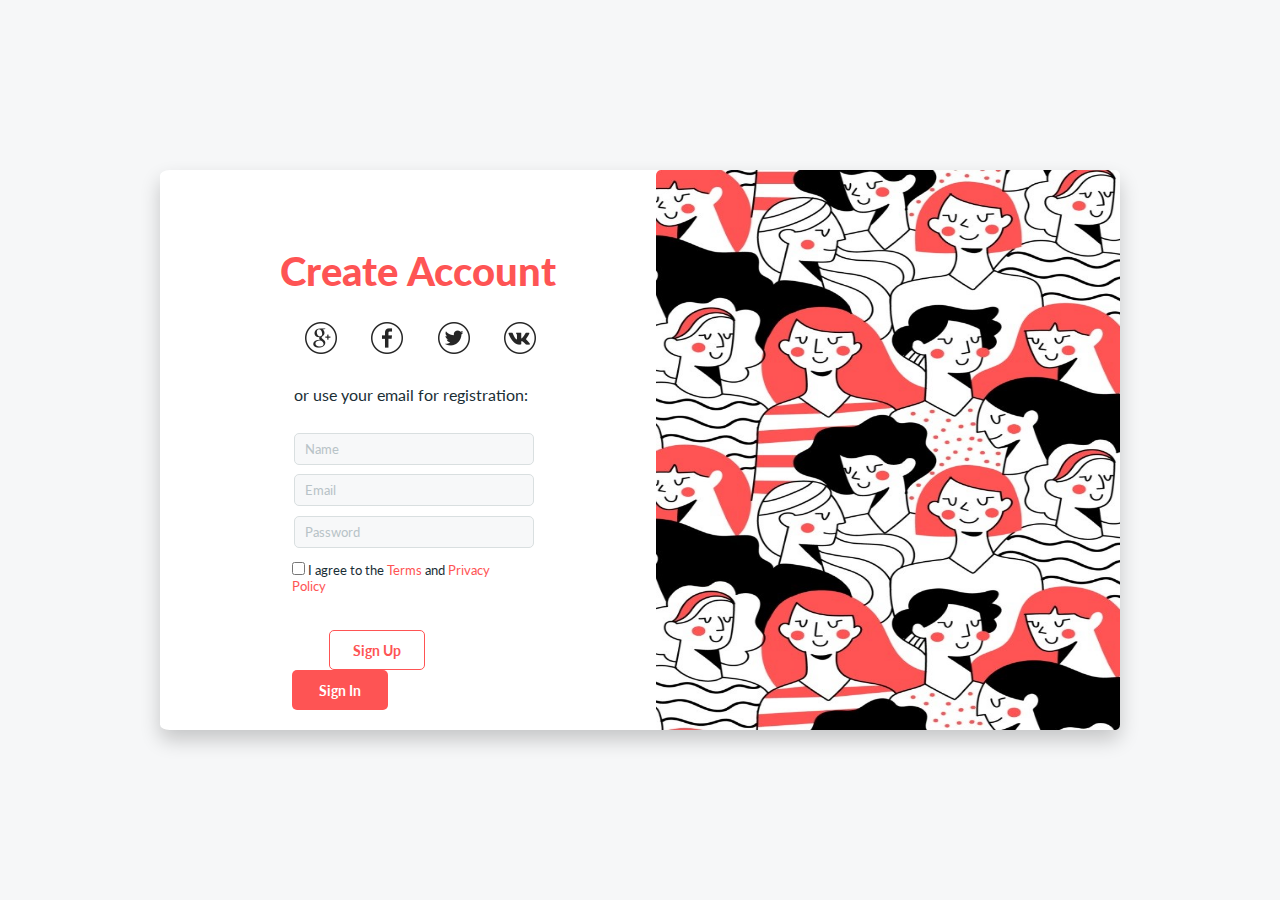
<file: Create Account/index.html>
<!DOCTYPE html>
<html lang="pt-br">
    <head>
        <link rel="stylesheet" href="./css/stylesheet.css">
        <link href="https://fonts.googleapis.com/css2?family=Lato:wght@400;900&display=swap" rel="stylesheet">
        <meta name="viewport" content="width=device-width, initial-scale=1.0">
        <title>Document</title>
    </head>
    <body>
        <div class="container">

            <div class="form-container">

                <div class="header-form">
                    <h1>Create Account</h1>
                    <img src="./img/google.png" alt="Google icon" class="img-icon">
                    <img src="./img/facebook.png" alt="Facebook icon" class="img-icon">
                    <img src="./img/twitter.png" alt="Twitter icon" class="img-icon">
                    <img src="./img/vk.png" alt="VK icon" class="img-icon">
                    <p>or use your email for registration:</p>
                </div>
                
                <div class="body-form">
                    <form action="" method="post">
                        <div class="input-style">
                            <input type="text" name="name" id="name" placeholder="Name">
                        </div>
    
                        <div class="input-style">
                            <input type="text" name="email" id="email"  placeholder="Email">
                        </div>
    
                        <div class="input-style">
                            <input type="password" name="password" id="password" placeholder="Password">
                        </div>
                        
                        <div class="checkbox-style">
                            <input type="checkbox" name="checkbox" id="checkbox">
                            <label for="terms-privacy-policy">I agree to the <span class="word-style"> Terms</span> and <span class="word-style">Privacy Policy</span></label>
                        </div>
                        
                        <div class="buttons">
                            <button class="button-sing-in">Sign Up</button>
                            <button class="button-sing-up">Sign In</button>
                        </div>
                    </form>
                    
                    <div class="img-style">
                        <img src="./img/img.jpg" alt="">
                    </div>

                </div>

                
            </div>
        </div>
        
    </body>
</html>
</file>
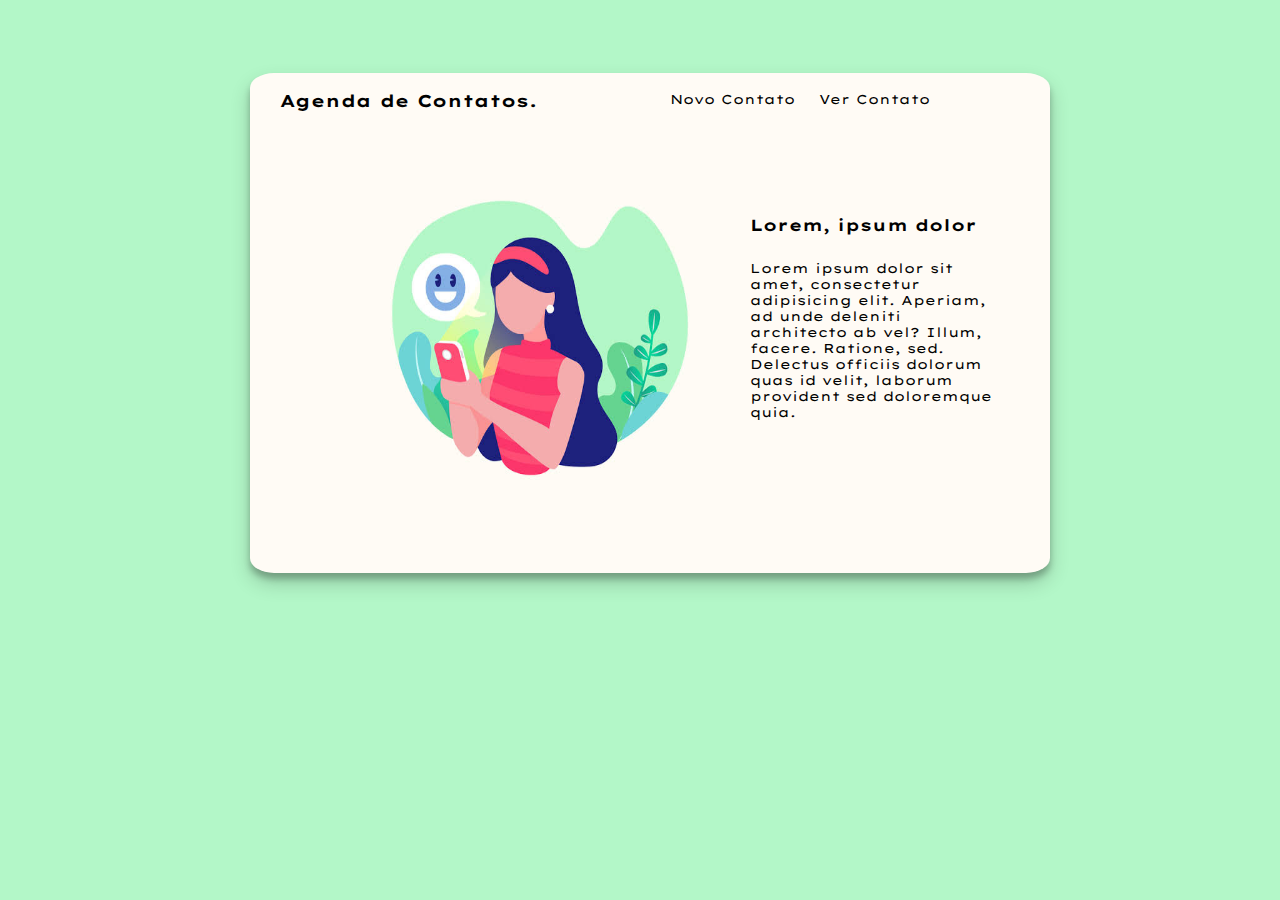
<file: Contact-List/Contact-List/index.html>
<!DOCTYPE html>
<html lang="pt-br">
    <head>
        <link rel="stylesheet" href="./css/stylesheet.css">
        <link href="https://fonts.googleapis.com/css2?family=Lexend+Peta&display=swap" rel="stylesheet">
        <meta charset="UTF-8">
        <meta name="viewport" content="width=device-width, initial-scale=1.0">
        <title>Document</title>
    </head>
    <body>
        <div class="navigation">
            <header>
                <h1>Agenda de Contatos.</h1>
                <nav>
                    <ul>
                        <li><a href="./form/form.html" target="_blank">Novo Contato</a></li>
                        <li><a href="#">Ver Contato</a></li>
                    </ul>
                </nav>
            </header>
        </div>

        <div class="frame">
            <img src="./img/phone-img.jpeg" alt="Woman with a phone">
            <h2>Lorem, ipsum dolor</h2>
            <p>Lorem ipsum dolor sit amet, consectetur adipisicing elit. Aperiam, ad unde deleniti architecto ab vel? Illum, facere. Ratione, sed. Delectus officiis dolorum quas id velit, laborum provident sed doloremque quia.</p> 
        </div>
        
    </body>
</html>
</file>
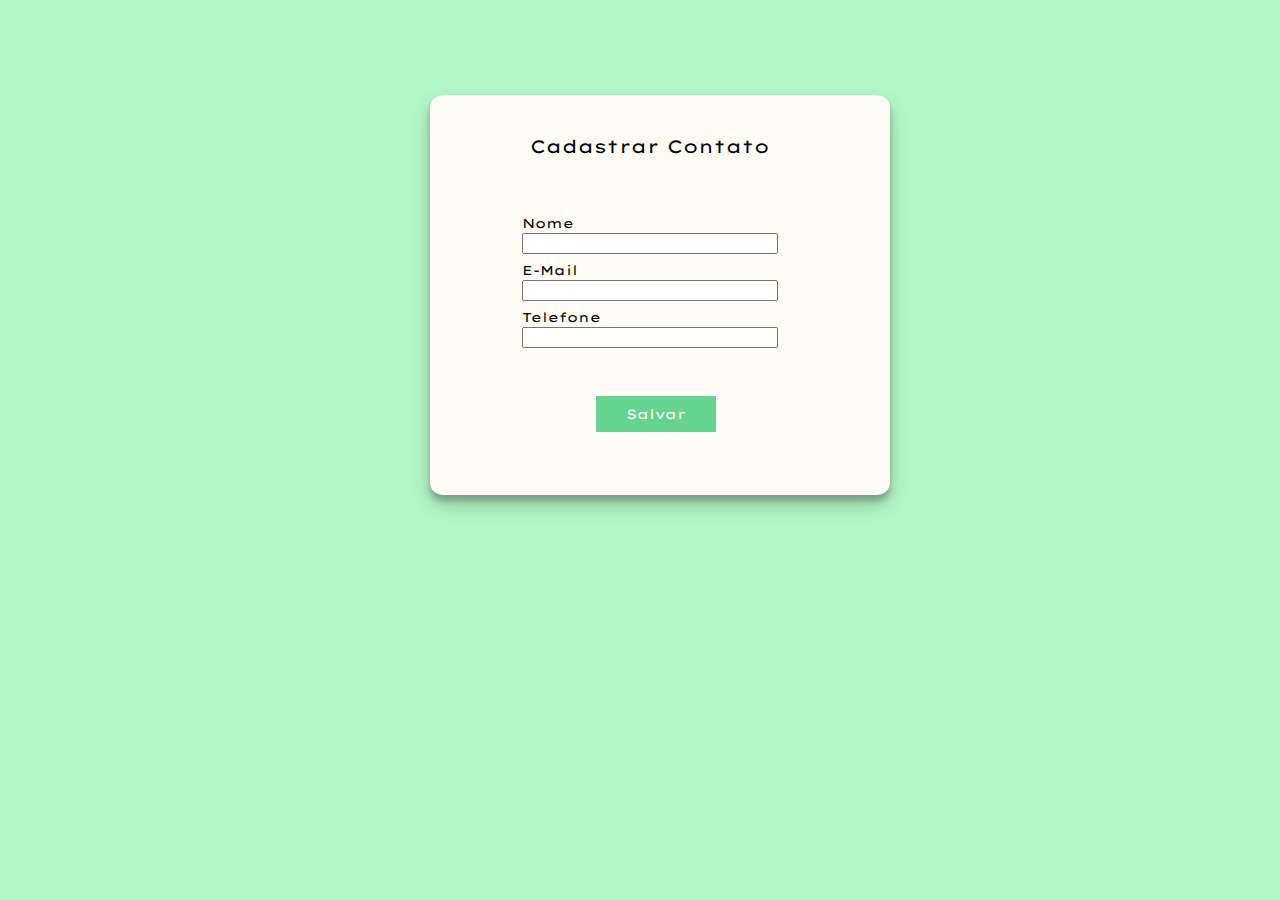
<file: Contact-List/Contact-List/form/form.html>
<!DOCTYPE html>
<html lang="pt-br">
    <head>
        <link rel="stylesheet" href="./css/stylesheet.css">
        <link href="https://fonts.googleapis.com/css2?family=Lexend+Peta&display=swap" rel="stylesheet">
        <meta charset="UTF-8">
        <meta name="viewport" content="width=device-width, initial-scale=1.0">
        <title>Document</title>
    </head>
    <body>
        <div id="grupo">
            <form action="#" method="POST" id="form">
                <legend>Cadastrar Contato</legend>

                <div class="campo">
                    <label for="name">Nome</label>
                    <input type="text" id="name" name="name">
                </div>
        
                <div class="campo">
                    <label for="email">E-Mail</label>
                    <input type="email" id="email" name="email">
                </div>
        
                <div class="campo">
                    <label for="telefone">Telefone</label>
                    <input type="tel" id="telefone" name="telefone">
                </div>
        
                <button type="submit" name="submit">Salvar</button>

            </form>
        </div>
    </body>
</html>
</file>
<file: Create Account/css/stylesheet.css>
/*------- BASIC SETUP --------*/
*{
    margin: 0;
    padding: 0;
    box-sizing: border-box;
    font-family: "Lato", sans-serif;
    color: rgb(26, 46, 53);
}

.container {
    display: flex;
    align-items: flex-start;
    justify-content: flex-start;
    width: 100%;
    height: 100vh;
    background-color: rgb(246, 247, 248);
}

.form-container {
    display: flex;
    flex-direction: column;
    align-items: flex-start;
    background-color: white;
    box-shadow: 0 10px 20px rgba(0, 0, 0, 0.2);
    height: 35rem;
    width: 60rem;
    margin: auto;
    border-radius: 1%;
    position: relative;
}

.header-form {
    padding-top: 8%;
    margin-left: 12.5%;
}


.header-form h1{
    font-size: 40px;
    font-weight: 900;
    color: rgb(254, 84, 84);
}

.header-form p {
    margin-left: 5%;
    font-weight: 400;
}

.img-icon {
    width: 2rem;
    margin: 10% 2% 10% 9%;  
}

.body-form {
    margin: 2% 8% 0 13%;
    
}

.input-style input{
    margin: 4%;
    display: block;
    width: 15rem;
    height: 2rem;
    background-color: rgb(247, 248, 249);
    border: rgb(217, 223, 224) 1px solid;
    border-radius: 5px;
}

::-webkit-input-placeholder {
    color:rgb(184, 195, 199);
    text-indent: 10px;
}

.checkbox-style{
    margin: 6% 0 0 3%;
    font-size: 13px;
    
}

.word-style {
    color: rgb(254, 84, 84);
}

.buttons {
    margin: 15% 0 0 3%;
}

.button-sing-up {
    width: 6rem;
    height: 2.5rem;
    outline: 0;
    border-radius: 5px;
    font-weight: bold;
    font-size: 14px;
    background-color: rgb(254, 84, 84);
    border: rgb(254, 84, 84);
    color: white;
    
}

.button-sing-up:hover {
    background-color:white;
    border: rgb(254, 84, 84) 1px solid;
    color: rgb(254, 84, 84);
    
}

.button-sing-in {
    margin: 0 0 0 16% ;
    width: 6rem;
    height: 2.5rem;
    outline: 0;
    border-radius: 5px;
    font-weight: bold;
    font-size: 14px;
    background-color:white;
    border: rgb(254, 84, 84) 1px solid;
    color: rgb(254, 84, 84);
}

.button-sing-in:hover {
    background-color: rgb(254, 84, 84);
    border: rgb(254, 84, 84);
    color: white;
}

.img-style img{
    height: 35rem;
    width: 29rem;
    position: absolute;
    left: 51.7%;
    top: 0%;
    border-radius: 1%;
}
</file>
<file: Contact-List/Contact-List/css/stylesheet.css>
/*------- BASIC SETUP --------*/
*{
    margin: 0;
    padding: 0;
}

body{
    background: rgb(179, 247, 200);
}

/*------- NAVITAGION --------*/
.navigation h1, li{
    font-family: 'Lexend Peta', sans-serif;
}


.navigation h1{
    font-size: 17px;
    position: absolute;
    top: 90px;
    left: 280px;

}

.navigation ul li {
    list-style: none;
    display: inline;
    margin-left: 20px; 
    position: relative;
    top: 90px;
    left: 650px;
    font-size: 13px;
}

.navigation a{
    text-decoration: none;
    color: black;
}

.navigation a:hover{
    color: rgb(108, 214, 214);
}


/*------- FRAME --------*/
.frame{
    margin-left: 250px;
    margin-top: 55px;
    box-shadow: 0 10px 20px rgba(0,0,0,0.19), 0 6px 6px rgba(0,0,0,0.23);
    border-radius: 3%;
    width: 800px;
    height: 500px;
    background-color: rgb(255, 251, 245);
}

.frame img{
    width: 400px;
    height: 350px;
    position: relative;
    top: 80px;
    left: 90px;
}

.frame h2, p{
    font-family: 'Lexend Peta', sans-serif;
}

.frame h2{
    position: absolute;
    top: 215px;
    left: 750px;
    font-size: 16px;
    
}

.frame p{
    position: absolute;
    top: 260px;
    left: 750px;
    word-wrap: break-word;
    width: 250px;
    font-size: 13px;
}
</file>
<file: Contact-List/Contact-List/form/css/stylesheet.css>
*{
    margin: 0;
    padding: 0;
}

body{
    background: rgb(179, 247, 200);
}

#grupo{
    margin-left: 430px;
    margin-top: 95px;
    width: 400px;
    height: 270px;
    
}

#form{
    position: absolute;
    display: block;
    height: 400px;
    width: 460px;
    box-shadow: 0 10px 20px rgba(0,0,0,0.19), 0 6px 6px rgba(0,0,0,0.23);
    background-color: rgb(255, 251, 245);
    border-radius: 3%;
}

.campo{
    margin-bottom: 8px;
    position: relative;
    top: 30%;
    left: 20%;
}

legend{
    font-family: 'Lexend Peta', sans-serif;
    font-size: 18px;
    text-align: center;
    position: absolute;
    top: 40px;
    left: 100px;
    

}

.campo label{
    margin-bottom: 2px;
    color: black;
    font-size: 13px;
    font-family: 'Lexend Peta', sans-serif;
    display: block;
}

.campo input[type="text"],
.campo input[type="email"],
.campo input[type="tel"]{
    padding: 1px;
    width: 250px;
    display: block;

}

button{
    position: absolute;
    top: 300px;
    left: 165px;
    display: inline-block;
    padding: 10px 30px;
    color: white;
    background-color: rgb(101,212,144);
    border: 1px solid;
    font-family: 'Lexend Peta', sans-serif;
}

button:hover{
    border: 1px solid rgb(101,212,144);
}
</file>
